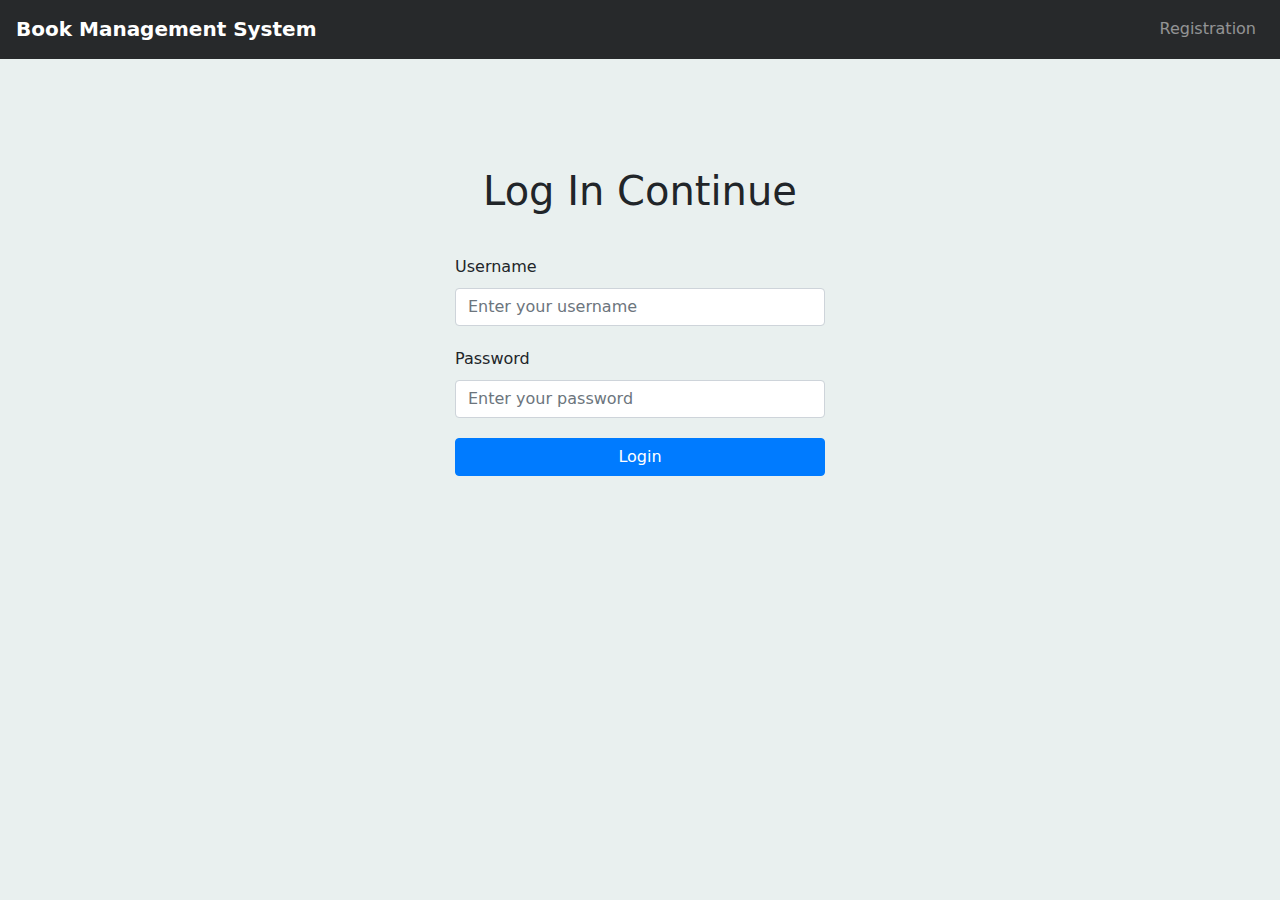
<file: login.html>
<!DOCTYPE html>
<html lang="en">
<head>
    <meta charset="UTF-8">
    <meta name="viewport" content="width=device-width, initial-scale=1.0">
    <link rel="stylesheet" href="https://stackpath.bootstrapcdn.com/bootstrap/4.5.2/css/bootstrap.min.css">
    <link rel="stylesheet" href="login.css">
    <title>Login</title>
</head>
<body>
    <nav class="navbar navbar-expand-lg navbar-dark bg-primary">
        <a class="navbar-brand" href="index.html">Book Management System</a>
        <button class="navbar-toggler" type="button" data-toggle="collapse" data-target="#navbarNav" aria-controls="navbarNav" aria-expanded="false" aria-label="Toggle navigation">
            <span class="navbar-toggler-icon"></span>
        </button>
        
        <ul class="navbar-nav ml-auto">
            <li class="nav-item">
                <a class="nav-link" href="Registration.html">Registration</a>
            </li>
        </ul>
    </nav>
    <div class="container">
        <h1 class="text-center"> Log In Continue</h1>
        <form id="loginForm">
            <div class="form-group">
                <label for="username">Username</label>
                <input type="text" class="form-control" id="username" placeholder="Enter your username">
            </div>
            <div class="form-group">
                <label for="password">Password</label>
                <input type="password" class="form-control" id="password" placeholder="Enter your password">
            </div>
            <button type="submit" class="btn btn-primary">Login</button>
        </form>
    </div>

    <script src="https://code.jquery.com/jquery-3.5.1.slim.min.js"></script>
    <script src="login.js"></script>
</body>
</html>
</file>
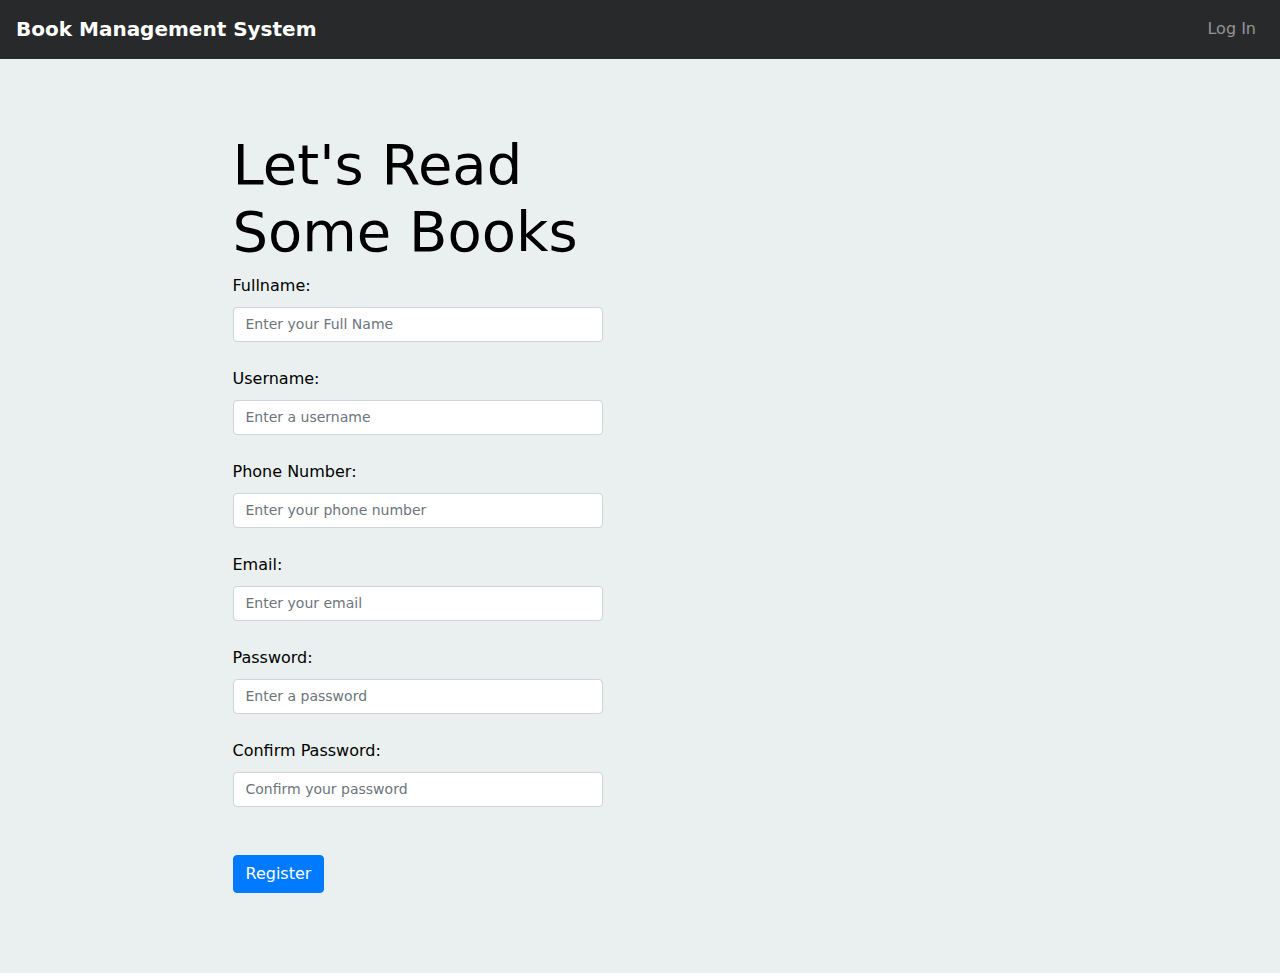
<file: registration.html>
<!DOCTYPE html>
<html lang="en">
<head>
    <meta charset="UTF-8">
    <meta name="viewport" content="width=device-width, initial-scale=1.0">
    <link rel="stylesheet" href="https://stackpath.bootstrapcdn.com/bootstrap/4.5.2/css/bootstrap.min.css">
    <link rel="stylesheet" href="styles.css">
    <link rel="stylesheet" href="registration.css">
    <title>User Registration</title>
</head>
<body>
    <nav class="navbar navbar-expand-lg navbar-dark bg-primary">
        <a class="navbar-brand" href="index.html">Book Management System</a>
        <button class="navbar-toggler" type="button" data-toggle="collapse" data-target="#navbarNav" aria-controls="navbarNav" aria-expanded="false" aria-label="Toggle navigation">
            <span class="navbar-toggler-icon"></span>
        </button>
        
        <ul class="navbar-nav ml-auto">
            <li class="nav-item">
                <a class="nav-link" href="login.html">Log In</a>
            </li>
        </ul>
    </nav>
    <div class="container mt-4 form-container">
        <h1 class="display-4">Let's Read Some Books</h1>
        <form>
            <div class="form-group">
                <label for="fullname">Fullname:</label>
                <input type="text" class="form-control" id="fullname" placeholder="Enter your Full Name">
            </div>
            <div class="form-group">
                <label for="username">Username:</label>
                <input type="text" class="form-control" id="username" placeholder="Enter a username">
            </div>
            <div class="form-group">
                <label for="phone">Phone Number:</label>
                <input type="text" class="form-control" id="phone" placeholder="Enter your phone number">
            </div>
            <div class="form-group">
                <label for="email">Email:</label>
                <input type="email" class="form-control" id="email" placeholder="Enter your email">
            </div>
            <div class="form-group">
                <label for="password">Password:</label>
                <input type="password" class="form-control" id="password" placeholder="Enter a password">
            </div>
            <div class="form-group">
                <label for="confirmPassword">Confirm Password:</label>
                <input type="password" class="form-control" id="confirmPassword" placeholder="Confirm your password">
            </div>
            <button type="submit" class="btn btn-primary">Register</button>
        </form>
    </div>

    <script src="https://code.jquery.com/jquery-3.5.1.slim.min.js"></script>
    <script src="https://cdn.jsdelivr.net/npm/@popperjs/core@2.5.4/dist/umd/popper.min.js"></script>
    <script src="https://stackpath.bootstrapcdn.com/bootstrap/4.5.2/js/bootstrap.min.js"></script>
    <script src="registration.js"></script>

</body>
</html>
</file>
<file: login.css>
html * {
    line-height: 1.625;
    font-family: system-ui, -apple-system, BlinkMacSystemFont, 'Segoe UI', Roboto, Oxygen, Ubuntu, Cantarell, 'Open Sans', 'Helvetica Neue', sans-serif;
}

body {
    background-color: #e9f0ef;
}

.navbar {
    background-color: #27292b !important;
}

.navbar-brand {
    font-weight: bold;
}

.nav-link {
    color: #ffffff;
}

.container {
    max-width: 400px;
    margin: 0 auto;
    padding-top: 100px;
}

h1 {
    text-align: center;
    margin-bottom: 30px;
}

.form-group {
    margin-bottom: 20px;
}

.btn-primary {
    width: 100%;
}
</file>
<file: styles.css>
html * {
    font-size: 16px;
    line-height: 1.625;
    font-family: system-ui, -apple-system, BlinkMacSystemFont, 'Segoe UI', Roboto, Oxygen, Ubuntu, Cantarell, 'Open Sans', 'Helvetica Neue', sans-serif;
  }

body {
    background-color: #e9f0ef;
    color: #ffffff;
  }
  
  .navbar {
      background-color: #27292b !important
  }
  
  .navbar-brand {
    font-weight: bold;
  }
  
  .nav-link {
    color: #ffffff;
  }
  
  .jumbotron {
    background-color: #a6c8bbfa;
    padding: 2rem;
    margin-bottom: 2rem;
  }
  
  .jumbotron h1 {
    color: #ffffff;
    font-weight: bold;
  }
  
  .container {
    max-width: 800px;
  }
</file>
<file: registration.css>
/* registration.css */

html * {
    font-size: 16px;
    line-height: 1.625;
    font-family: system-ui, -apple-system, BlinkMacSystemFont, 'Segoe UI', Roboto, Oxygen, Ubuntu, Cantarell, 'Open Sans', 'Helvetica Neue', sans-serif;
}

body {
    background-color: #e9f0ef;
    color: #000000; /* Black */
}

.navbar {
    background-color: #27292b !important;
}

.navbar-brand {
    font-weight: bold;
}

.nav-link {
    color: #ffffff;
}

.container {
    max-width: 400px;
    position: absolute;
    right: 450px;
    left: 05px;
}

/* Custom styling for registration form */
.form-group label {
    color: #000000; /* Black */
}

.form-control {
    font-size: 14px;
    text-align: left;
}

.container.form-container {
    padding-top: 3rem;
    padding-bottom: 5rem;
}

.form-container form {
    margin-left: 0;
}

.form-container .form-group {
    margin-bottom: 1.5rem;
}

.form-container .btn-primary {
    margin-top: 1.5rem;
}
</file>
